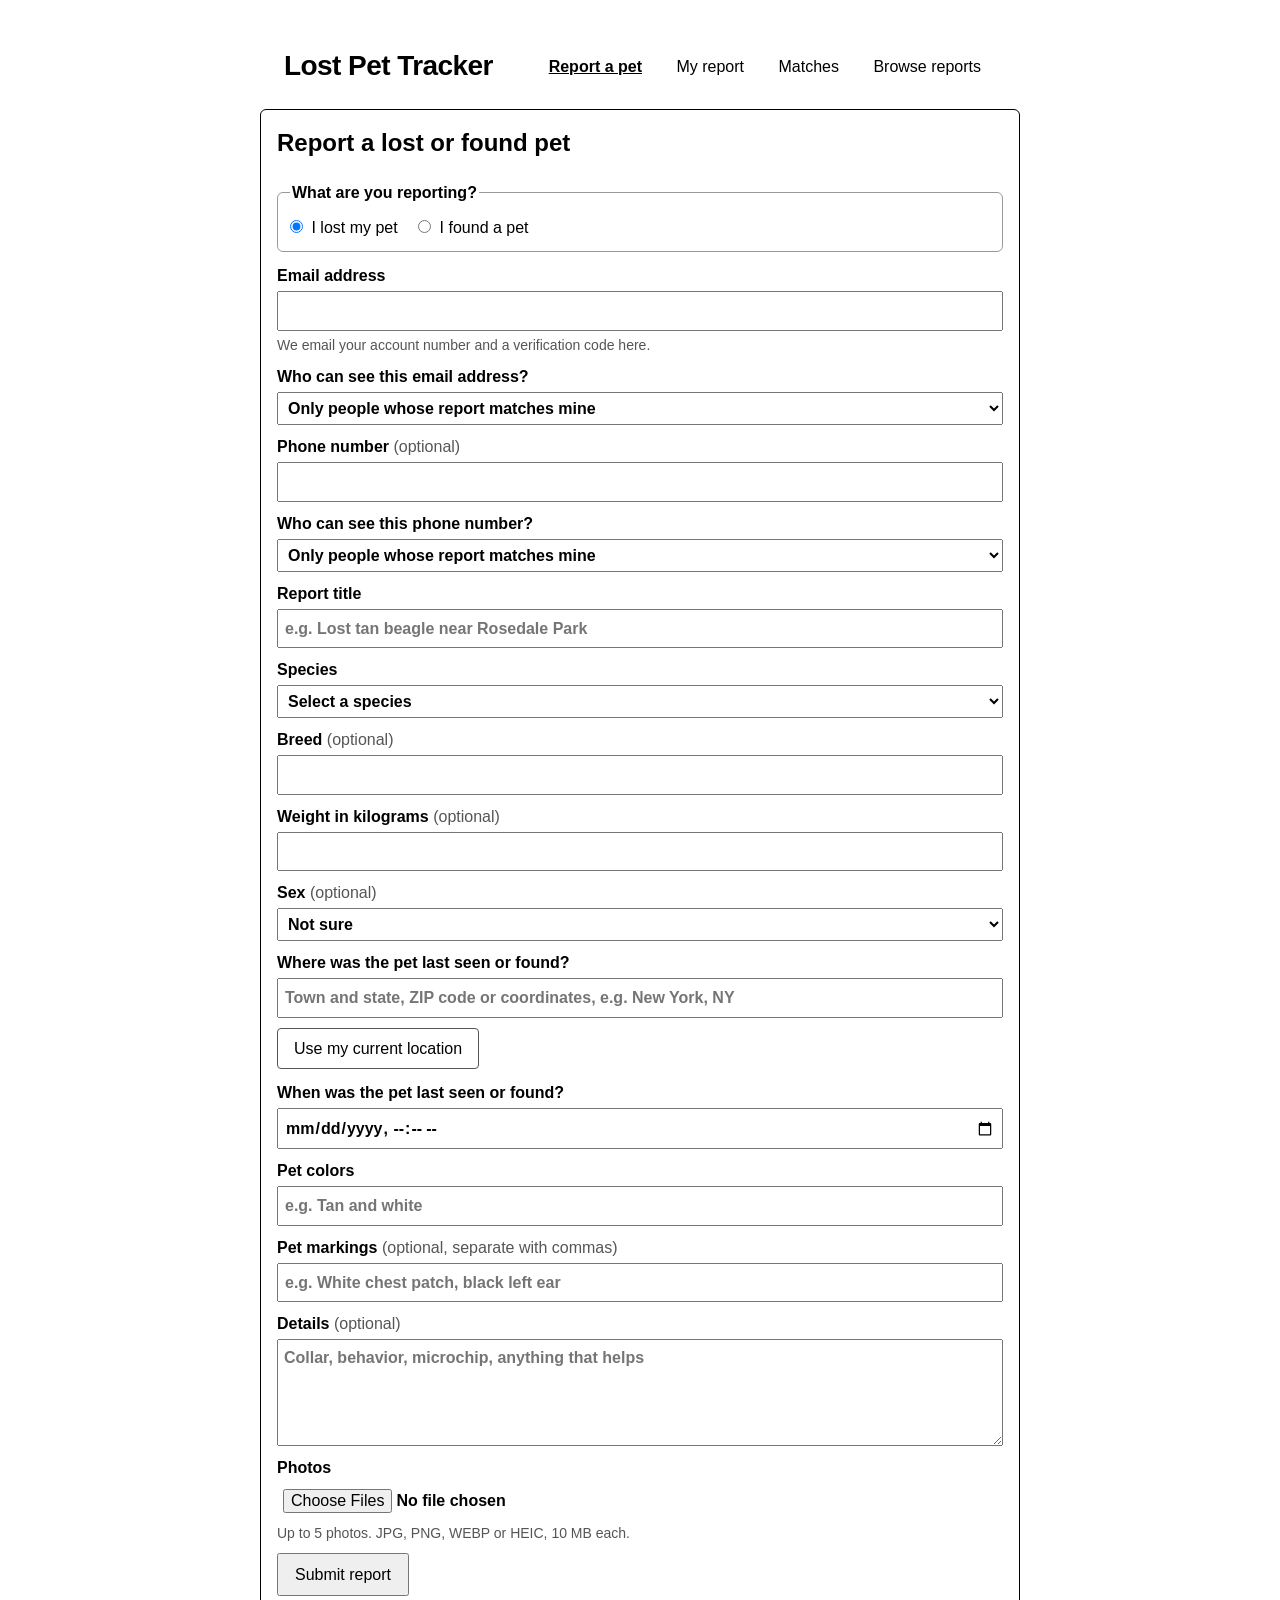
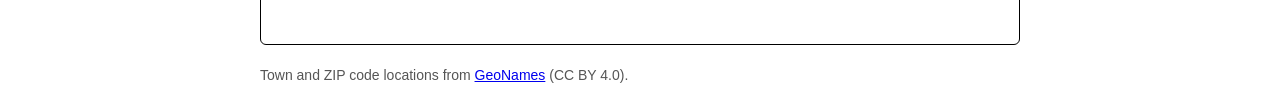
<file: front-end/index.html>
<!doctype html>
<html lang="en">
<head>
    <meta charset="utf-8">
    <meta name="viewport" content="width=device-width, initial-scale=1">
    <title>Report a pet | Lost Pet Tracker</title>
    <link rel="stylesheet" href="style.css">
    <script src="app.js" defer></script>
</head>

<body>
    <header>
        <a class="brand" href="index.html">Lost Pet Tracker</a>

        <nav class="main-nav" aria-label="Main">
            <ul>
                <li><a href="index.html" aria-current="page">Report a pet</a></li>
                <li><a href="my-reports.html">My report</a></li>
                <li><a href="matches.html">Matches</a></li>
                <li><a href="browse-reports.html">Browse reports</a></li>
            </ul>
        </nav>
    </header>

    <main>
        <section class="form-area" id="report-section">
            <h1>Report a lost or found pet</h1>

            <form data-api="/api/reports" data-then="showCodeStep">

                <fieldset>
                    <legend>What are you reporting?</legend>

                    <label class="choice">
                        <input type="radio" name="post_type" value="lost" checked>
                        I lost my pet
                    </label>

                    <label class="choice">
                        <input type="radio" name="post_type" value="found">
                        I found a pet
                    </label>
                </fieldset>

                <label>
                    Email address
                    <input type="email" name="email_address" maxlength="255" autocomplete="email" required>
                </label>
                <p class="help">We email your account number and a verification code here.</p>

                <label>
                    Who can see this email address?
                    <select name="email_visibility">
                        <option value="email_only">Only people whose report matches mine</option>
                        <option value="public">Anyone who is shown my report</option>
                    </select>
                </label>

                <label>
                    Phone number <span class="optional">(optional)</span>
                    <input type="tel" name="phone_number" maxlength="20" autocomplete="tel">
                </label>

                <label>
                    Who can see this phone number?
                    <select name="phone_visibility">
                        <option value="email_only">Only people whose report matches mine</option>
                        <option value="public">Anyone who is shown my report</option>
                    </select>
                </label>

                <label>
                    Report title
                    <input type="text" name="report_title" maxlength="100" placeholder="e.g. Lost tan beagle near Rosedale Park" required>
                </label>

                <label>
                    Species
                    <select name="species" required>
                        <option value="">Select a species</option>
                        <option value="dog">Dog</option>
                        <option value="cat">Cat</option>
                        <option value="other">Other</option>
                    </select>
                </label>

                <label>
                    Breed <span class="optional">(optional)</span>
                    <input type="text" name="breed" maxlength="100">
                </label>

                <label>
                    Weight in kilograms <span class="optional">(optional)</span>
                    <input type="number" name="weight" min="0.1" step="0.1">
                </label>

                <label>
                    Sex <span class="optional">(optional)</span>
                    <select name="sex">
                        <option value="">Not sure</option>
                        <option value="male">Male</option>
                        <option value="female">Female</option>
                    </select>
                </label>

                <label>
                    Where was the pet last seen or found?
                    <input type="text" name="location" placeholder="Town and state, ZIP code or coordinates, e.g. New York, NY" required>
                </label>
                <button type="button" id="use-location" class="secondary">Use my current location</button>

                <label>
                    When was the pet last seen or found?
                    <input type="datetime-local" name="last_seen_at" required>
                </label>

                <label>
                    Pet colors
                    <input type="text" name="colors" placeholder="e.g. Tan and white" required>
                </label>

                <label>
                    Pet markings <span class="optional">(optional, separate with commas)</span>
                    <input type="text" name="markings" placeholder="e.g. White chest patch, black left ear">
                </label>

                <label>
                    Details <span class="optional">(optional)</span>
                    <textarea name="details" rows="4" placeholder="Collar, behavior, microchip, anything that helps"></textarea>
                </label>

                <label>
                    Photos
                    <input type="file" name="photo" accept=".jpg,.jpeg,.png,.webp,.heic,image/*" multiple required>
                </label>
                <p class="help">Up to 5 photos. JPG, PNG, WEBP or HEIC, 10 MB each.</p>

                <button type="submit">Submit report</button>
                <p class="message" role="alert"></p>
            </form>
        </section>

        <section class="form-area" id="code-section" hidden>
            <h1>Check your email</h1>

            <p>
                We emailed you a verification code. Enter it to make your report public.
                Keep your account number: it is the only way to view your report later.
            </p>

            <form data-api="/api/signin" data-then="goToMatches">
                <label>
                    Your account number
                    <input type="text" name="account_number" readonly>
                </label>

                <label>
                    Verification code
                    <input type="text" name="code" inputmode="numeric" autocomplete="one-time-code" maxlength="6" required>
                </label>

                <button type="submit">Verify email</button>
                <p class="message" role="alert"></p>
            </form>
        </section>
    </main>

    <footer>
        <p>Town and ZIP code locations from <a href="https://www.geonames.org">GeoNames</a> (CC BY 4.0).</p>
    </footer>
</body>
</html>
</file>
<file: front-end/style.css>
body {
    font-family: sans-serif;
    line-height: 1.45;
    color: black;
    background-color: white;
    max-width: 760px;
    margin: 24px auto;
    padding: 0 16px;
}

h1 {
    font-size: 24px;
    margin-top: 0;
}

h2 {
    font-size: 20px;
}

h3 {
    font-size: 16px;
    margin-bottom: 4px;
}

a:focus-visible,
button:focus-visible,
input:focus-visible,
select:focus-visible,
textarea:focus-visible {
    outline: 3px solid #1a5fb4;
    outline-offset: 2px;
}


header {
    display: flex;
    flex-wrap: wrap;
    align-items: center;
    justify-content: space-between;
    gap: 12px;
    padding: 16px 24px;
}

.brand {
    font-size: 28px;
    font-weight: 600;
    letter-spacing: -0.02em;
    color: black;
    text-decoration: none;
}

.main-nav ul {
    list-style: none;
    margin: 0;
    padding: 0;
}

.main-nav li {
    display: inline-block;
    padding: 15px;
    border-radius: 30px;
}

.main-nav li:hover {
    background-color: lightblue;
}

.main-nav a {
    color: black;
    text-decoration: none;
}

.main-nav a[aria-current="page"] {
    font-weight: 600;
    text-decoration: underline;
}


.form-area {
    border: 1px solid;
    border-radius: 6px;
    padding: 16px;
    margin-bottom: 20px;
}

label {
    display: block;
    margin-bottom: 10px;
    font-weight: 600;
}

input,
select,
textarea {
    display: block;
    width: 100%;
    box-sizing: border-box;
    padding: 6px;
    margin-top: 4px;
    font: inherit;
}

fieldset {
    border: 1px solid #999;
    border-radius: 6px;
    margin: 0 0 12px;
    padding: 8px 12px;
}

legend {
    font-weight: 600;
}

label.choice {
    display: inline-block;
    font-weight: 400;
    margin: 4px 16px 4px 0;
}

label.choice input {
    display: inline;
    width: auto;
    margin: 0 4px 0 0;
}

button {
    padding: 8px 16px;
    font: inherit;
    cursor: pointer;
}

button.secondary {
    background: none;
    border: 1px solid #555;
    border-radius: 4px;
    margin-bottom: 12px;
}

.optional {
    font-weight: 400;
    color: #555;
}

.help {
    margin: -6px 0 10px;
    font-size: 14px;
    color: #555;
}

.message {
    margin: 12px 0 0;
    min-height: 1.2em;
}

.message.error {
    color: #a51d2d;
    font-weight: 600;
}

.message.error::before {
    content: "Problem: ";
}


dl.details {
    display: grid;
    grid-template-columns: max-content 1fr;
    gap: 4px 16px;
    margin: 8px 0;
}

dl.details dt {
    font-weight: 600;
}

dl.details dd {
    margin: 0;
    overflow-wrap: anywhere;
}

.photos img {
    max-width: 100%;
    max-height: 260px;
    border-radius: 6px;
    margin: 4px 8px 4px 0;
}


.match-list {
    list-style: none;
    margin: 0;
    padding: 0;
}

.match-card {
    border-top: 1px solid #999;
    padding: 12px 0;
}

.match-card .score {
    font-weight: 600;
    font-size: 18px;
    margin: 0 0 8px;
}


.range {
    display: flex;
    gap: 16px;
}

.range label {
    flex: 1;
}

.button-row {
    display: flex;
    gap: 12px;
    align-items: flex-start;
}


footer {
    font-size: 14px;
    color: #555;
}


.when-signed-in,
.when-signed-out {
    display: none;
}

body.signed-in .when-signed-in,
body.signed-out .when-signed-out {
    display: block;
}
</file>
